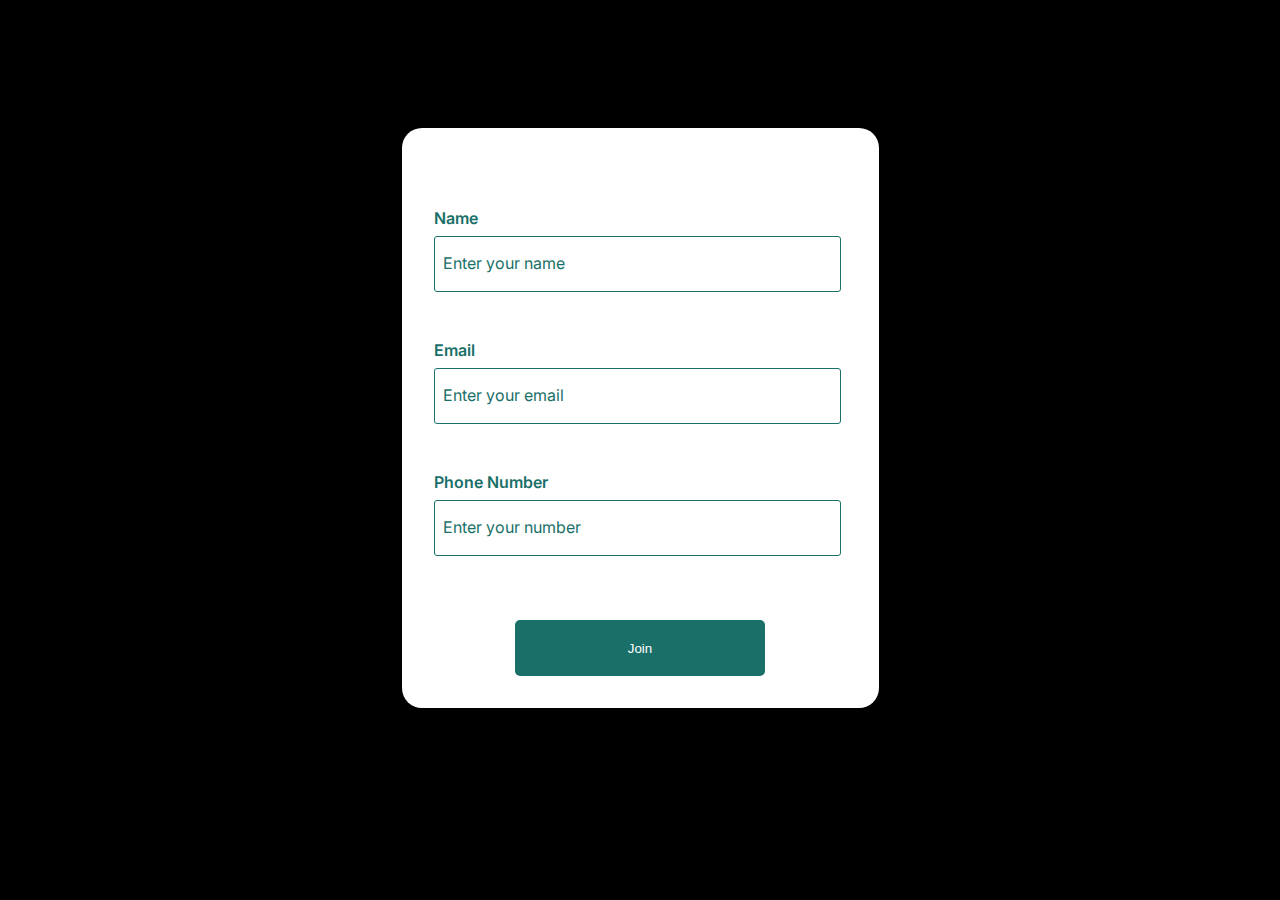
<file: form.html>
<!DOCTYPE html>
<html lang="en">
  <head>
    <meta charset="UTF-8" />
    <meta name="viewport" content="width=device-width, initial-scale=1.0" />
    <link
      rel="stylesheet"
      href="https://unicons.iconscout.com/release/v4.0.8/css/line.css"
    />
    <link rel="stylesheet" href="form.css" />

    <title>DUNBI Form</title>
  </head>
  <body>
    <!-- GENERAL CONTAINER -->
    <div class="container">
      <form action="#">
        <div class="cancel">
          <div class="cc">
            <i class="uil uil-times x"></i>
          </div>
        </div>

        <!-- NAME -->
        <div class="input name">
          <label for="fullname">Name</label>
          <input id="fullname" type="text" placeholder="Enter your name" />
        </div>

        <!-- EMAIL -->
        <div class="input email">
          <label for="email">Email</label>
          <input id="email" type="email" placeholder="Enter your email" />
        </div>

        <!-- NUMBER -->
        <div class="input number">
          <label for="phone">Phone Number</label>
          <input id="phone" type="number" placeholder="Enter your number" />
        </div>

        <!-- BUTTON -->
        <div class="btn">
          <button type="submit">Join</button>
        </div>
      </form>
    </div>
  </body>
</html>
</file>
<file: form.css>
@import url("https://fonts.googleapis.com/css2?family=Inter:wght@100..900&display=swap");

* {
  padding: 0;
  margin: 0;
  box-sizing: border-box;
}

body {
  font-family: "Inter", sans-serif;
  background-color: black;
}

.container {
  padding-top: 8rem;
  margin: 0 auto;
}

.container form {
  width: 477px;
  margin: 0 auto;
  display: flex;
  padding: 2rem 2rem;
  gap: 1rem;
  flex-direction: column;
  justify-content: center;
  background-color: white;
  border: 1px;
  border-radius: 20px;
}

input {
  border: 1px;
  border-radius: 5px;
  width: 407px;
  height: 56px;
}

.input {
  display: flex;
  gap: 0.5rem;
  flex-direction: column;
  margin-top: 2rem;
}

.input label {
  color: #1a6f68;
  font-size: 1rem;
  font-weight: 600;
}

.input input {
  color: #1a6f68;
  border-width: 1px;
  border-style: solid;
  border-radius: 3px;
  border-color: #1a6f68;
  padding: 0.5rem;
  outline: none;
}

.input input::placeholder {
  color: #1a6f68;
  font-family: "Inter", sans-serif;
  font-weight: 400px;
  font-size: 16px;
}

.btn {
  display: grid;
  margin-top: 3rem;
}

.btn button {
  background-color: #1a6f68;
  color: white;
  border-radius: 5px;
  /* width: 40%; */
  margin: 0 auto;
  border: none;
  padding: 0.5rem;
  width: 250px;
  height: 56px;
}

.cancel {
  display: flex;
  justify-content: end;
  width: 100%;
}

.cancel .cc {
  background-color: #1a6f68;
}

.x {
  color: white;
}
</file>
